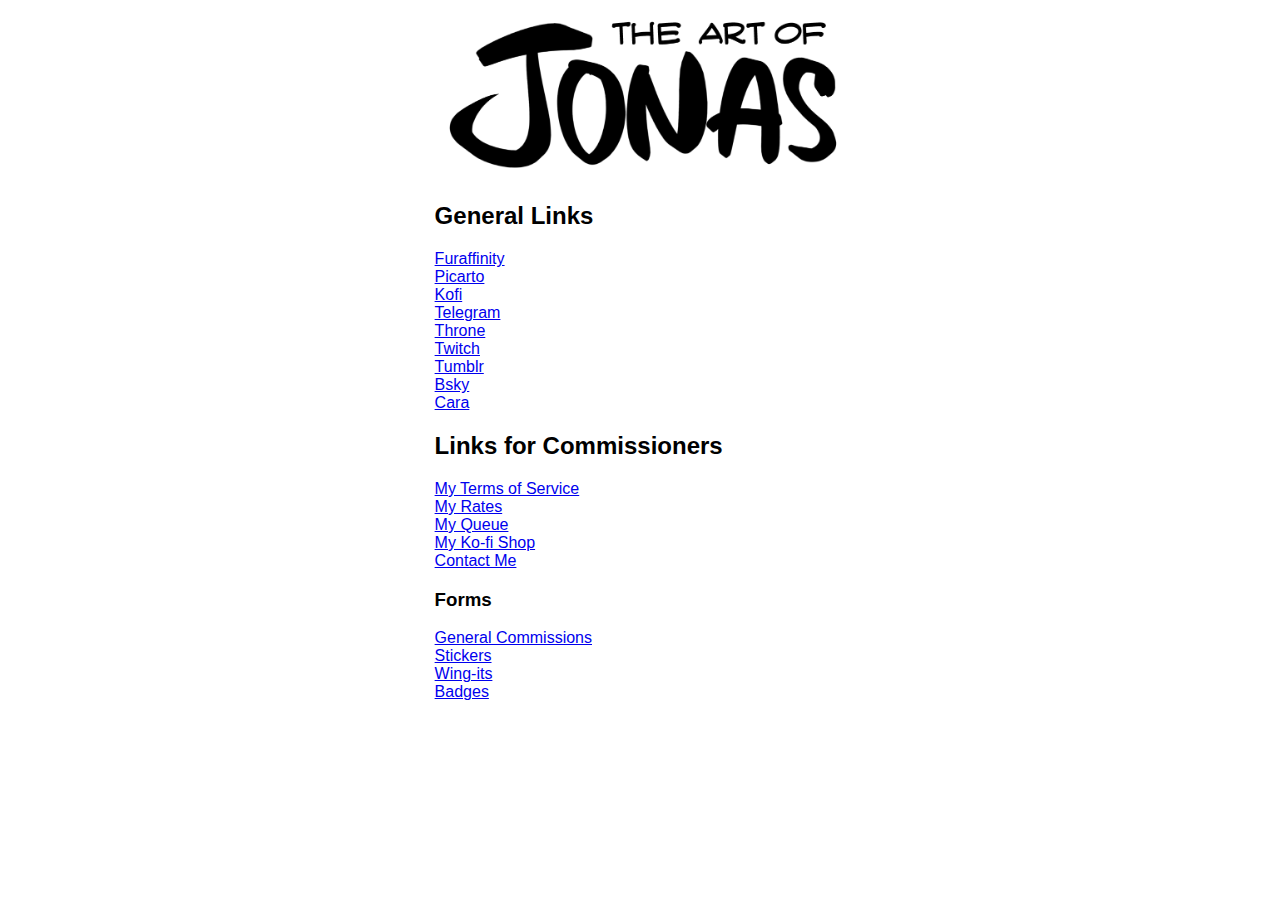
<file: index.html>
<!DOCTYPE html>
<!--[if lt IE 7]>      <html class="no-js lt-ie9 lt-ie8 lt-ie7"> <![endif]-->
<!--[if IE 7]>         <html class="no-js lt-ie9 lt-ie8"> <![endif]-->
<!--[if IE 8]>         <html class="no-js lt-ie9"> <![endif]-->
<!--[if gt IE 8]>      <html class="no-js"> <!--<![endif]-->
<html>
    <head>
        <meta charset="utf-8">
        <meta http-equiv="X-UA-Compatible" content="IE=edge">
        <title>Art of Jonas</title>
        <meta name="description" content="">
        <meta name="viewport" content="width=device-width, initial-scale=1">
        <meta name="robots" content="noindex, nofollow">
        <link rel="stylesheet" href="style.css">
    </head>
    <body>
        <!--[if lt IE 7]>
            <p class="browsehappy">You are using an <strong>outdated</strong> browser. Please <a href="#">upgrade your browser</a> to improve your experience.</p>
        <![endif]-->
        <script src="" async defer></script>
        <div id="bigbox">
            <img src="./images/artofjonas_logo.png" id="headlogo" alt="The Art of Jonas logo">
            <div id="general_links">
                <h2>General Links</h2>
                    <p>
                        <a href="https://www.furaffinity.net/user/jonas/">Furaffinity</a><br>
                        <a href="https://picarto.tv/jonas">Picarto</a><br>
                        <a href="https://ko-fi.com/jonasdrawsstuff/">Kofi</a><br>
                        <a href="https://t.me/art_of_jonas">Telegram</a><br>
                        <a href="https://throne.com/jonasdoesstuff">Throne</a><br>
                        <a href="https://www.twitch.tv/jonasdoesstuff">Twitch</a><br>
                        <a href="http://artofjonas.tumblr.com/">Tumblr</a><br>
                        <a href="https://bsky.app/profile/artofjonas.bsky.social">Bsky</a><br>
                        <a href="https://cara.app/artofjonas">Cara</a><br>
                    </p>                    
            </div>
            <div id="commissioner_links">
                <h2>Links for Commissioners</h2>
                <p>
                    <a href="tos.html">My Terms of Service</a><br>
                    <a href="./images/rates-2025.jpg">My Rates</a><br>
                    <a href="https://trello.com/b/IUNvwlYR/jonas-commission-queue">My Queue</a><br>
                    <a href="https://ko-fi.com/jonasdrawsstuff/commissions">My Ko-fi Shop</a><br>
                    <a href="https://tally.so/r/mONy8M">Contact Me</a>
                </p>
                    <div><h3>Forms</h3>
                    <p>
                        <a href="https://tally.so/r/mYAvV6">General Commissions</a><br>
                        <a href="https://tally.so/r/mJ4x8Y">Stickers</a><br>
                        <a href="https://tally.so/r/w7kaEz">Wing-its</a><br>
                        <a href="https://tally.so/r/wz6oW8">Badges</a><br>
                    </p>
                    </div>
            </div>
        </div>
    </body>
</html>
</file>
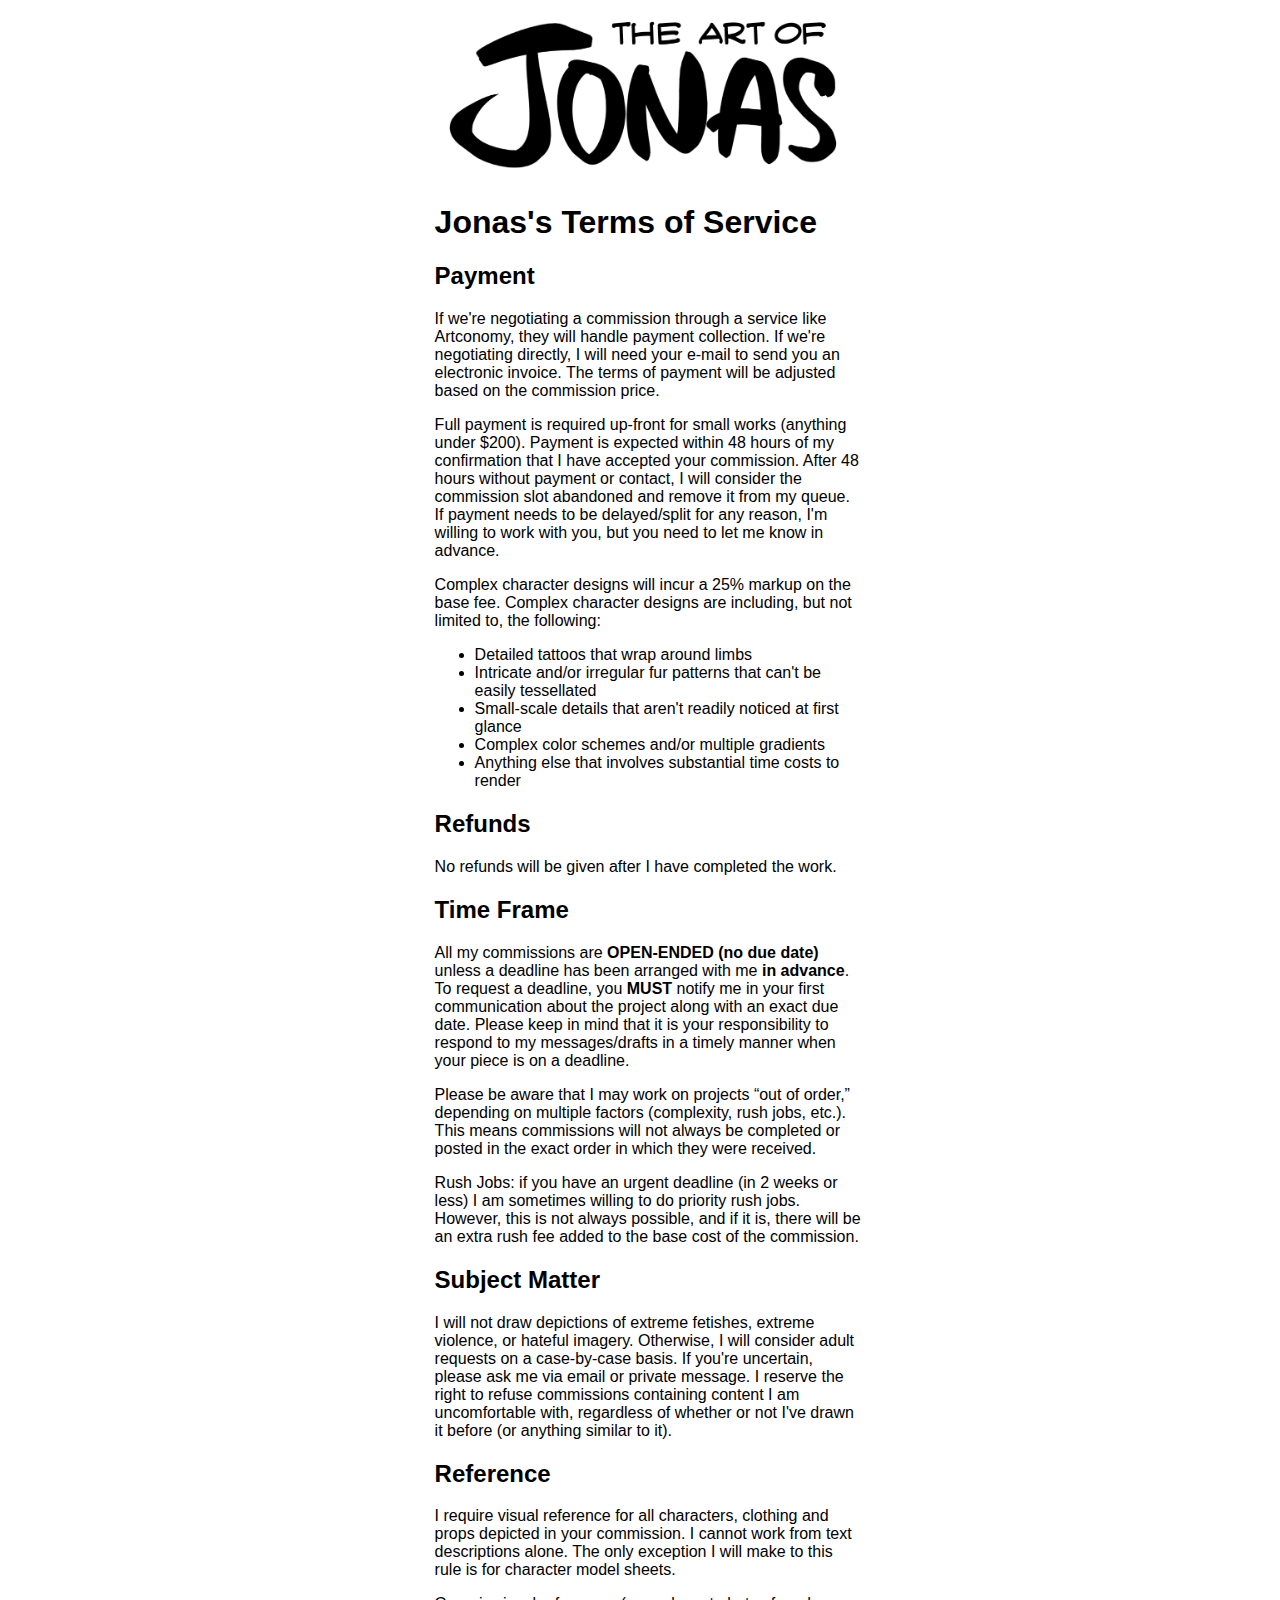
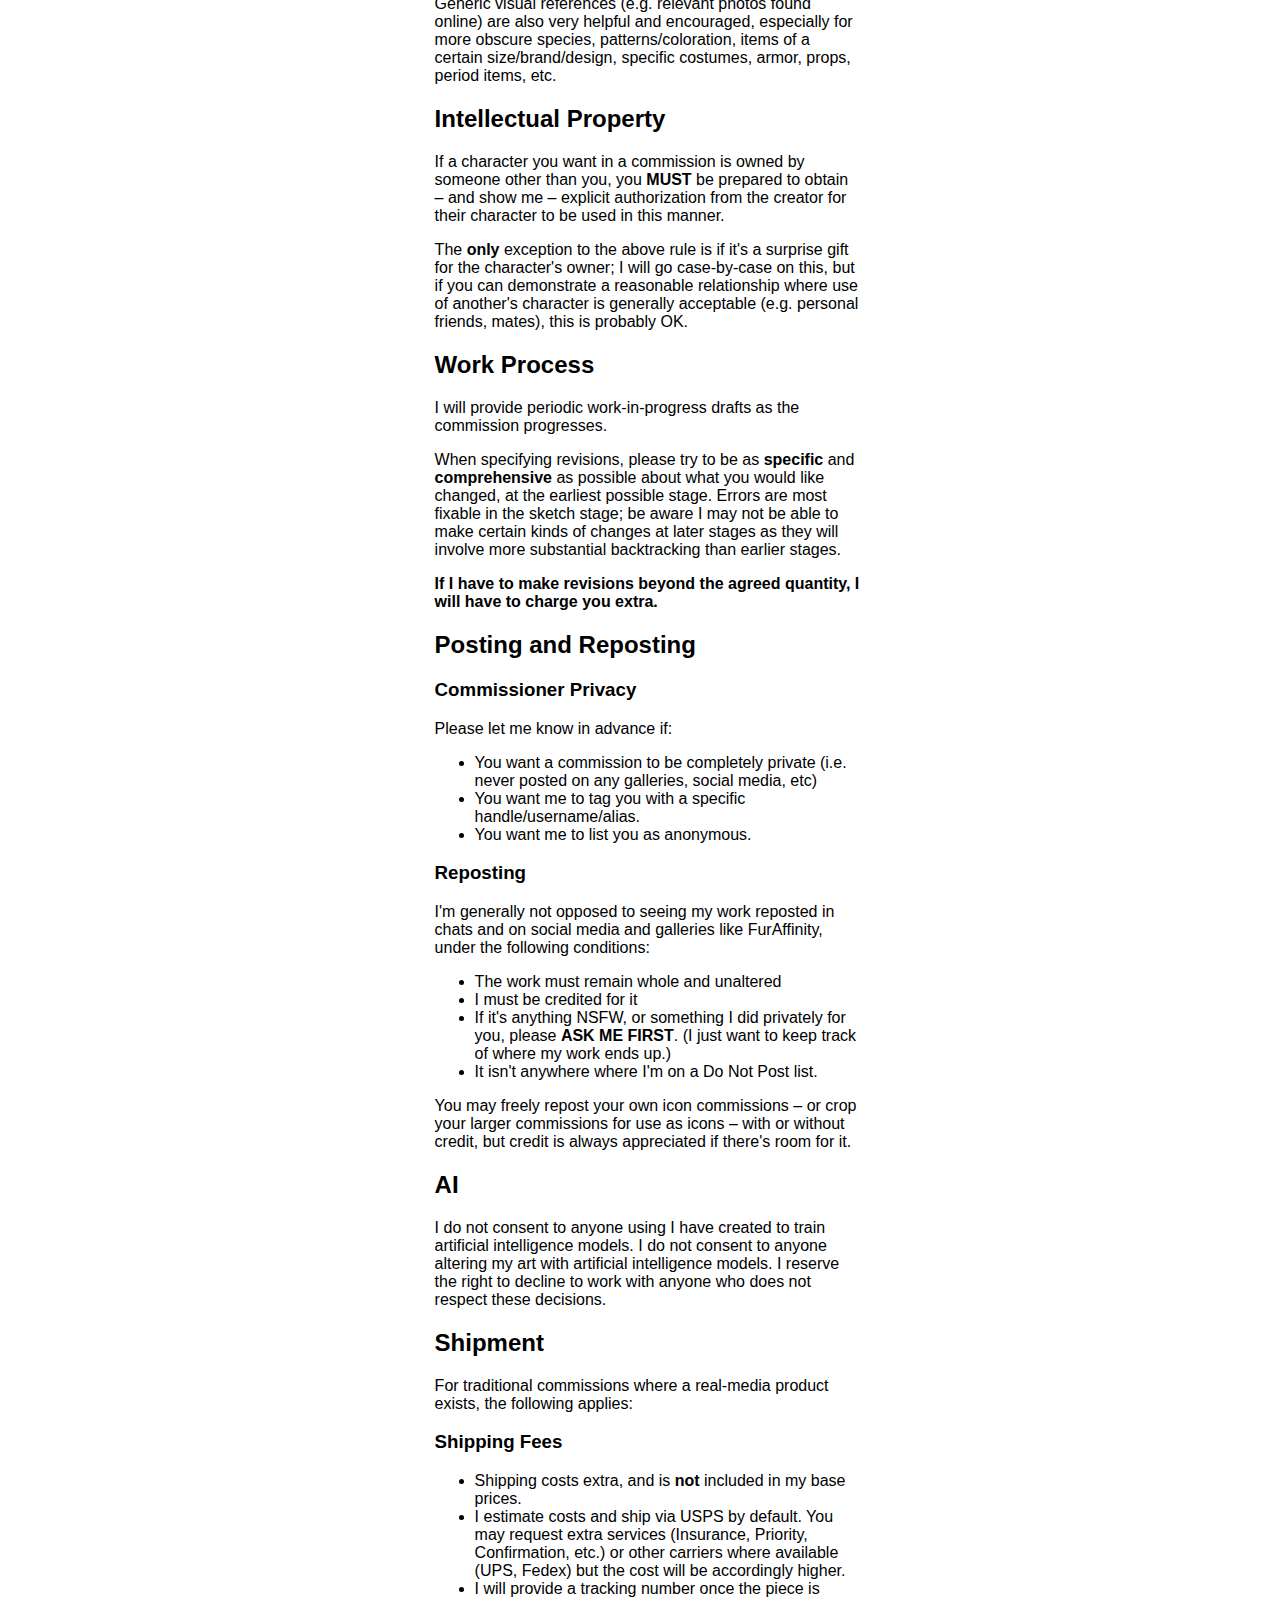
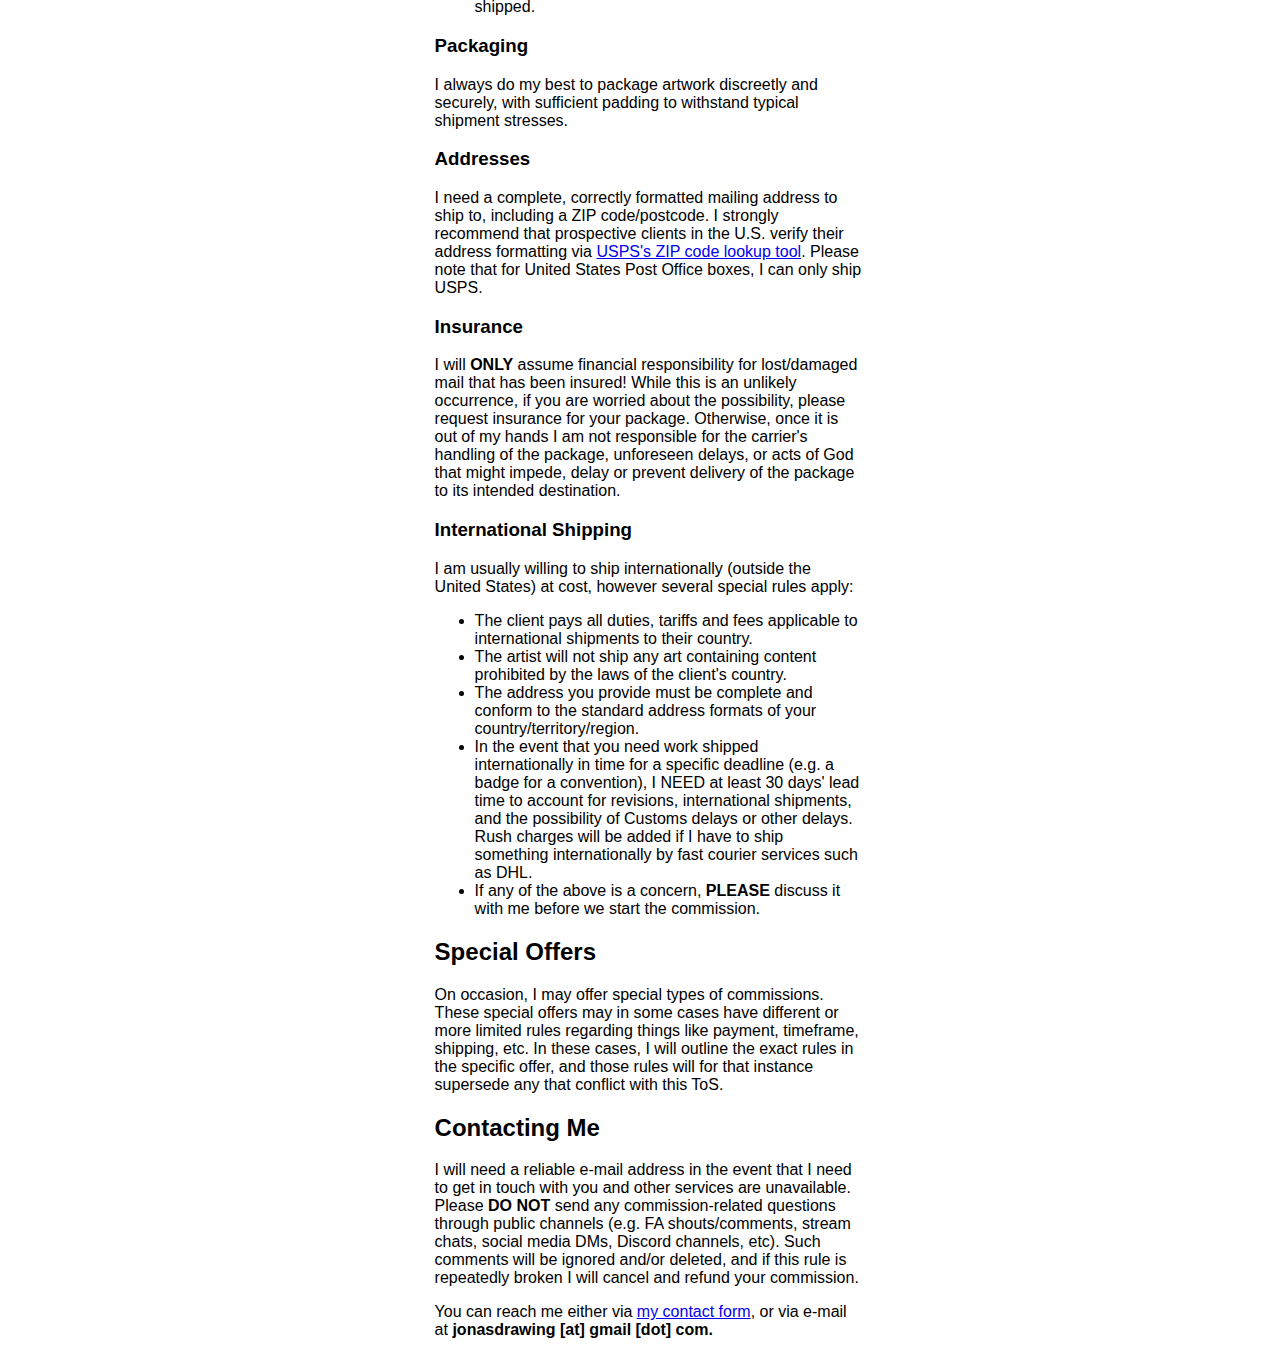
<file: tos.html>
<!DOCTYPE html>
<!--[if lt IE 7]>      <html class="no-js lt-ie9 lt-ie8 lt-ie7"> <![endif]-->
<!--[if IE 7]>         <html class="no-js lt-ie9 lt-ie8"> <![endif]-->
<!--[if IE 8]>         <html class="no-js lt-ie9"> <![endif]-->
<!--[if gt IE 8]>      <html class="no-js"> <!--<![endif]-->
<html>
    <head>
        <meta charset="utf-8">
        <meta http-equiv="X-UA-Compatible" content="IE=edge">
        <title>Jonas Terms of Service</title>
        <meta name="description" content="">
        <meta name="viewport" content="width=device-width, initial-scale=1">
        <meta name="robots" content="noindex, nofollow">
        <link rel="stylesheet" href="style.css">
    </head>
    <body>
        <!--[if lt IE 7]>
            <p class="browsehappy">You are using an <strong>outdated</strong> browser. Please <a href="#">upgrade your browser</a> to improve your experience.</p>
        <![endif]-->
        
        <script src="" async defer></script>

        <div id="bigbox">
        <img src="./images/artofjonas_logo.png" id="headlogo" alt="The Art of Jonas logo">
        <h1>Jonas's Terms of Service</h1> <!-- add anchor links -->       
        <h2>Payment</h2>
            <p>If we're negotiating a commission through a service like Artconomy, they will handle payment collection. If we're negotiating directly, I will need your e-mail to send you an electronic invoice.  The terms of payment will be adjusted based on the commission price.</p>
            <p>Full payment is required up-front for small works (anything under $200).  Payment is expected within 48 hours of my confirmation that I have accepted your commission. After 48 hours without payment or contact, I will consider the commission slot abandoned and remove it from my queue. If payment needs to be delayed/split for any reason, I'm willing to work with you, but you need to let me know in advance.</p>
            <p>Complex character designs will incur a 25% markup on the base fee. Complex character designs are including, but not limited to, the following:
                <ul>
                    <li>Detailed tattoos that wrap around limbs</li>
                    <li>Intricate and/or irregular fur patterns that can't be easily tessellated</li>
                    <li>Small-scale details that aren't readily noticed at first glance</li>
                    <li>Complex color schemes and/or multiple gradients</li>
                    <li>Anything else that involves substantial time costs to render</li>
                </ul>
        
        <h2>Refunds</h2> <!-- add partial refund clause -->
        <p>No refunds will be given after I have completed the work.</p>

        <h2>Time Frame</h2>
            <p>All my commissions are <b>OPEN-ENDED (no due date)</b> unless a deadline has been arranged with me <b>in advance</b>. To request a deadline, you <b>MUST</b> notify me in your first communication about the project along with an exact due date. Please keep in mind that it is your responsibility to respond to my messages/drafts in a timely manner when your piece is on a deadline.</p>
            <p>Please be aware that I may work on projects “out of order,” depending on multiple factors (complexity, rush jobs, etc.). This means commissions  will not always be completed or posted in the exact order in which they were received.</p>
            <p>Rush Jobs: if you have an urgent deadline (in 2 weeks or less) I am sometimes willing to do priority rush jobs. However, this is not always possible, and if it is, there will be an extra rush fee added to the base cost of the commission.</p>

        <h2>Subject Matter</h2> <!-- add detailed no list -->
            <p>I will not draw depictions of extreme fetishes, extreme violence, or hateful imagery. Otherwise, I will consider adult requests on a case-by-case basis. If you're uncertain, please ask me via email or private message. I reserve the right to refuse commissions containing content I am uncomfortable with, regardless of whether or not I've drawn it before (or anything similar to it).</p>
        
        <h2>Reference</h2>
            <p>I require visual reference for all characters, clothing and props depicted in your commission. I cannot work from text descriptions alone. The only exception I will make to this rule is for character model sheets.</p>
            <p>Generic visual references (e.g. relevant photos found online) are also very helpful and encouraged, especially for more obscure species, patterns/coloration, items of a certain size/brand/design, specific costumes, armor, props, period items, etc. </p>
        
        <h2>Intellectual Property</h2>
            <p>If a character you want in a commission is owned by someone other than you, you <b>MUST</b> be prepared to obtain &#8211; and show me &#8211; explicit authorization from the creator for their character to be used in this manner.</p>
            <p>The <b>only</b> exception to the above rule is if it's a surprise gift for the character's owner; I will go case-by-case on this, but if you can demonstrate a reasonable relationship where use of another's character is generally acceptable (e.g. personal friends, mates), this is probably OK.</p>
        
        <h2>Work Process</h2>
            <p>I will provide periodic work-in-progress drafts as the commission progresses.</p>
            <p> When specifying revisions, please try to be as <b>specific</b> and <b>comprehensive</b> as possible about what you would like changed, at the earliest possible stage. Errors are most fixable in the sketch stage; be aware I may not be able to make certain kinds of changes at later stages as they will involve more substantial backtracking than earlier stages.</p>
            <p><b>If I have to make revisions beyond the agreed quantity, I will have to charge you extra.</b></p>
        
        <h2>Posting and Reposting</h2>
            <h3>Commissioner Privacy</h3>
                <p>
                    Please let me know in advance if:
                    <ul>
                        <li>You want a commission to be completely private (i.e. never posted on any galleries, social media, etc)</li>
                        <li>You want me to tag you with a specific handle/username/alias.</li>
                        <li>You want me to list you as anonymous.</li>
                    </ul>
                </p>
            <h3>Reposting</h3>
                <p>
                    I'm generally not opposed to seeing my work reposted in chats and on social media and galleries like FurAffinity, under the following conditions:
                    <ul>
                        <li>The work must remain whole and unaltered</li>
                        <li>I must be credited for it</li>
                        <li>If it's anything NSFW, or something I did privately for you, please <b>ASK ME FIRST</b>. (I just want to keep track of where my work ends up.)</li>
                        <li>It isn't anywhere where I'm on a Do Not Post list.</li>
                    </ul>
                </p>
                <p>You may freely repost your own icon commissions &#8211; or crop your larger commissions for use as icons &#8211; with or without credit, but credit is always appreciated if there's room for it.</p>

        <h2>AI</h2>
            <p>I do not consent to anyone using I have created to train artificial intelligence models. I do not consent to anyone altering my art with artificial intelligence models. I reserve the right to decline to work with anyone who does not respect these decisions.</p>
        
        <h2>Shipment</h2>
            <p>For traditional commissions where a real-media product exists, the following applies:</p>
            <h3>Shipping Fees</h3>
                <p>
                    <ul>
                        <li>Shipping costs extra, and is <b>not</b> included in my base prices.</li>
                        <li>I estimate costs and ship via USPS by default. You may request extra services (Insurance, Priority, Confirmation, etc.) or other carriers where available (UPS, Fedex) but the cost will be accordingly higher.</li>
                        <li>I will provide a tracking number once the piece is shipped.</li>
                    </ul>
                </p>
            <h3>Packaging</h3>
                <p>I always do my best to package artwork discreetly and securely, with sufficient padding to withstand typical shipment stresses.</p>
            <h3>Addresses</h3>
                <p>I need a complete, correctly formatted mailing address to ship to, including a ZIP code/postcode. I strongly recommend that prospective clients in the U.S. verify their address formatting via <a href="https://tools.usps.com/zip-code-lookup.htm" target="_blank">USPS's ZIP code lookup tool</a>. Please note that for United States Post Office boxes, I can only ship USPS.</p>
            <h3>Insurance</h3>
                <p>I will <b>ONLY</b> assume financial responsibility for lost/damaged mail that has been insured! While this is an unlikely occurrence, if you are worried about the possibility, please request insurance for your package. Otherwise, once it is out of my hands I am not responsible for the carrier's handling of the package, unforeseen delays, or acts of God that might impede, delay or prevent delivery of the package to its intended destination.</p>
            <h3>International Shipping</h3>
                <p>I am usually willing to ship internationally (outside the United States) at cost, however several special rules apply:
                    <ul>
                        <li>The client pays all duties, tariffs and fees applicable to international shipments to their country.</li>
                        <li>The artist will not ship any art containing content prohibited by the laws of the client's country.</li>
                        <li>The address you provide must be complete and conform to the standard address formats of your country/territory/region.</li>
                        <li>In the event that you need work shipped internationally in time for a specific deadline (e.g. a badge for a convention), I NEED at least 30 days' lead time to account for revisions, international shipments, and the possibility of Customs delays or other delays.  Rush charges will be added if I have to ship something internationally by fast courier services such as DHL.</li>
                        <li>If any of the above is a concern, <b>PLEASE</b> discuss it with me before we start the commission.</li>
                    </ul>
                </p>

        <h2>Special Offers</h2>
                <p>On occasion, I may offer special types of commissions. These special offers may in some cases have different or more limited rules regarding things like payment, timeframe, shipping, etc. In these cases, I will outline the exact rules in the specific offer, and those rules will for that instance supersede any that conflict with this ToS.</p>

        <h2>Contacting Me</h2>
                <p>
                    I will need a reliable e-mail address in the event that I need to get in touch with you and other services are unavailable.
                    Please <b>DO NOT</b> send any commission-related questions through public channels (e.g. FA shouts/comments, stream chats, social media DMs, Discord channels, etc). Such comments will be ignored and/or deleted, and if this rule is repeatedly broken I will cancel and refund your commission.
                </p>

                <p>You can reach me either via <a href="https://tally.so/r/mONy8M" target="_blank">my contact form</a>, or via e-mail at <b>jonasdrawing [at] gmail [dot] com.</b></p>
        </h2>
        </div>
    </body>
</html>
</file>
<file: style.css>
body {
    --font-family: 'Inter','Inter Fallback';
    font-family: var(--font-family),sans-serif;
    background-color: #fff;
    color: #000;
}

#bigbox {
    width: 33.33vw;
    margin-left: 33.33vw;
}

#headlogo {
    width: 100%;
    height: auto;
}
</file>
